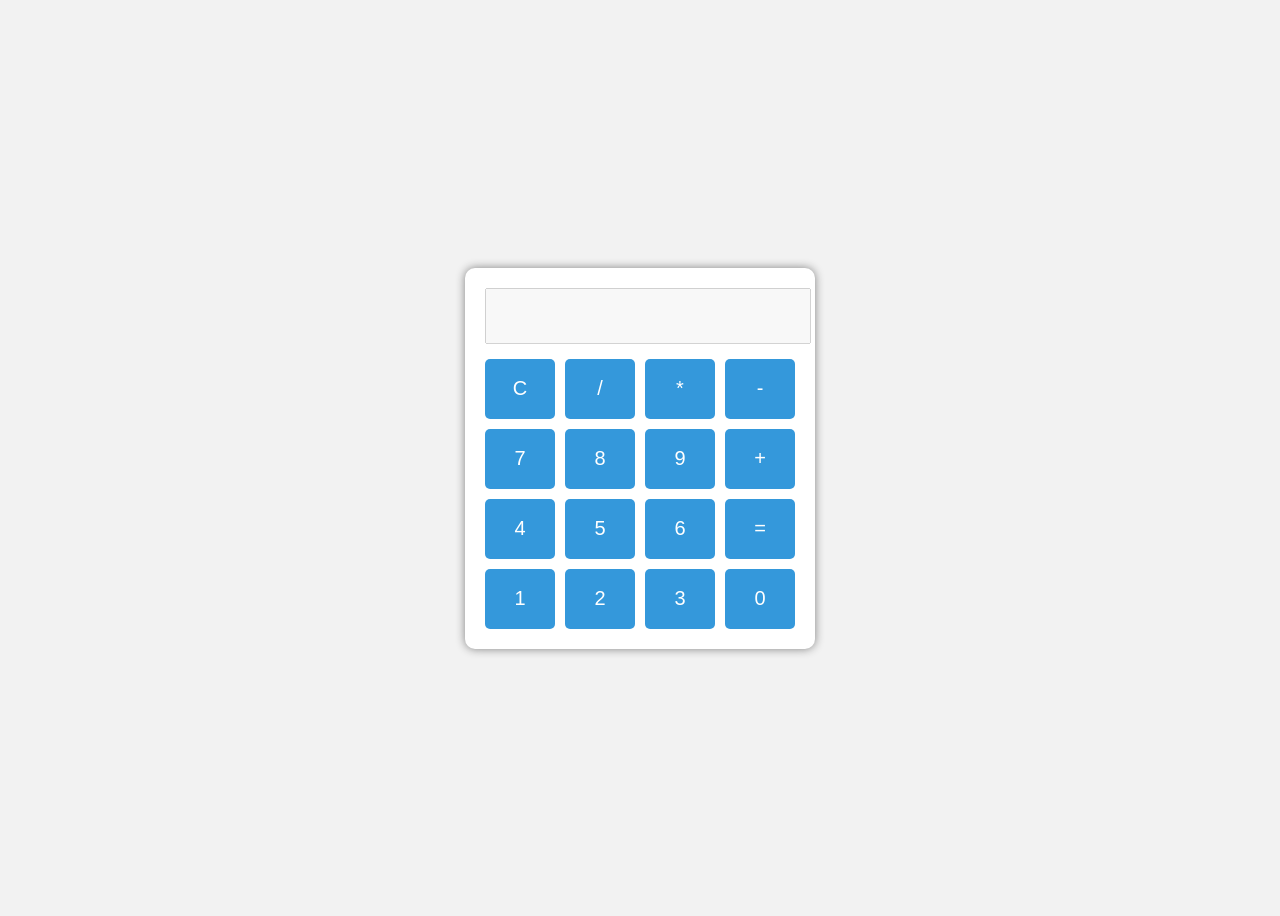
<file: Calculator/index.html>
<!doctype html>
<html lang="en">
  <head>
    <meta charset="UTF-8" />
    <meta name="viewport" content="width=device-width, initial-scale=1.0" />
    <title>Calculator</title>
    <link rel="stylesheet" href="style.css" />
  </head>
  <body>
    <div class="calculator">
      <input type="text" id="display" disabled />

      <div class="buttons">
        <button>C</button>
        <button>/</button>
        <button>*</button>
        <button>-</button>
        
        <button>7</button>
        <button>8</button>
        <button>9</button>
        <button>+</button>

        <button>4</button>
        <button>5</button>
        <button>6</button>
        <button>=</button>

        <button>1</button>
        <button>2</button>
        <button>3</button>
        <button>0</button>
      </div>
    </div>

    <script src="script.js"></script>
  </body>
</html>
</file>
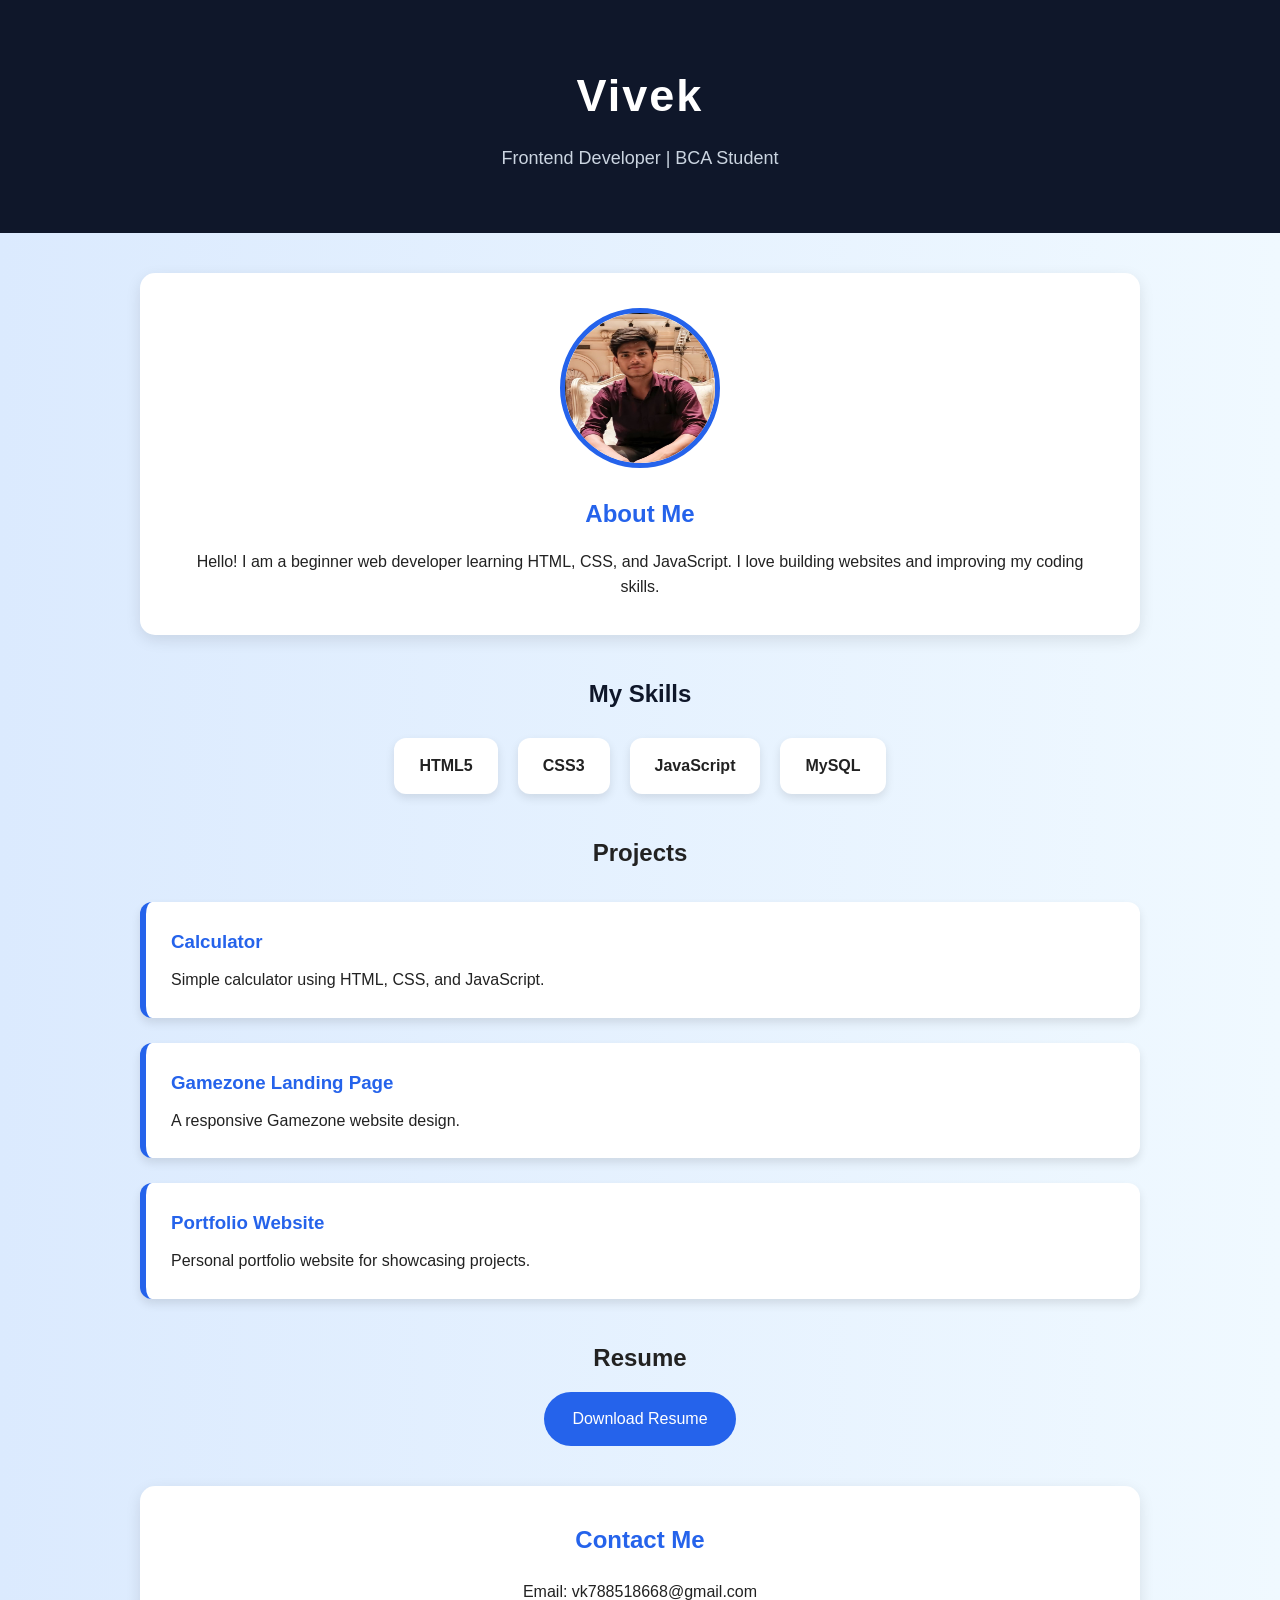
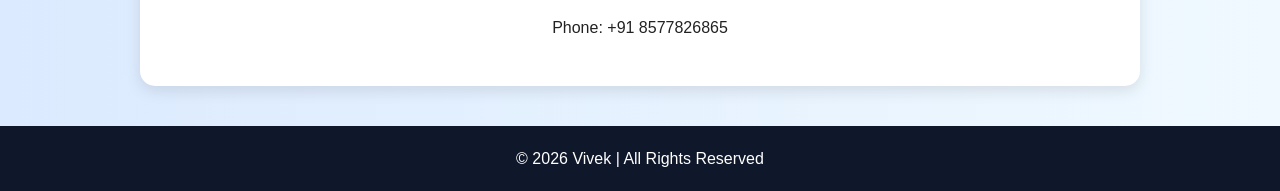
<file: Portfolio/index.html>
<!DOCTYPE html>
<html lang="en">
<head>
    <meta charset="UTF-8">
    <meta name="viewport" content="width=device-width, initial-scale=1.0">
    <title>My Portfolio</title>
    <link rel="stylesheet" href="style.css">
</head>
<body>

    <header>
        <h1>Vivek</h1>
        <p>Frontend Developer | BCA Student</p>
    </header>

    <section class="about">
        <img src="asset\Vivek.jpeg" alt="Profile Photo">
        
        <div class="about-text">
            <h2>About Me</h2>
            <p>
                Hello! I am a beginner web developer learning HTML, CSS, and JavaScript.
                I love building websites and improving my coding skills.
            </p>
        </div>
    </section>

    <section class="skills">
        <h2>My Skills</h2>

        <div class="skill-box">
            <div class="skill">HTML5</div>
            <div class="skill">CSS3</div>
            <div class="skill">JavaScript</div>
            <div class="skill">MySQL</div>
        </div>
    </section>

    <section class="projects">
        <h2>Projects</h2>

        <div class="project-card">
            <h3>Calculator</h3>
            <p>Simple calculator using HTML, CSS, and JavaScript.</p>
        </div>

        <div class="project-card">
            <h3>Gamezone Landing Page</h3>
            <p>A responsive Gamezone website design.</p>
        </div>

        <div class="project-card">
            <h3>Portfolio Website</h3>
            <p>Personal portfolio website for showcasing projects.</p>
        </div>
    </section>

    <section class="resume">
        <h2>Resume</h2>

        <a href="asset\Vivek_Resume.pdf">Download Resume</a>
    </section>

    <section class="contact">
        <h2>Contact Me</h2>

        <p>Email: vk788518668@gmail.com</p>
        <p>Phone: +91 8577826865</p>
    </section>

    <footer>
        <p>© 2026 Vivek | All Rights Reserved</p>
    </footer>

</body>
</html>
</file>
<file: Calculator/style.css>
body{
    display: flex;
    justify-content: center;
    align-items: center;
    height: 100vh;
    background-color: #f2f2f2;
    font-family: Arial, sans-serif;
}

.calculator{
    background: white;
    padding: 20px;
    border-radius: 10px;
    box-shadow: 0px 0px 10px gray;
}

#display{
    width: 100%;
    height: 50px;
    margin-bottom: 15px;
    text-align: right;
    font-size: 22px;
    padding-right: 10px;
}

.buttons{
    display: grid;
    grid-template-columns: repeat(4, 70px);
    gap: 10px;
}

button{
    height: 60px;
    font-size: 20px;
    border: none;
    background-color: #3498db;
    color: white;
    border-radius: 5px;
    cursor: pointer;
}

button:hover{
    background-color: #2980b9;
}
</file>
<file: Portfolio/style.css>
*{
    margin: 0;
    padding: 0;
    box-sizing: border-box;
}

body{
    font-family: Verdana, sans-serif;
    background: linear-gradient(to right, #dbeafe, #f0f9ff);
    color: #222;
    line-height: 1.6;
}

header{
    text-align: center;
    padding: 60px 20px;
    background-color: #0f172a;
    color: white;
}

header h1{
    font-size: 45px;
    letter-spacing: 2px;
}

header p{
    margin-top: 12px;
    font-size: 18px;
    color: #cbd5e1;
}

section{
    width: 85%;
    max-width: 1000px;
    margin: 40px auto;
}

.about{
    background-color: white;
    border-radius: 15px;
    padding: 35px;
    text-align: center;
    box-shadow: 0 5px 15px rgba(0,0,0,0.1);
}

.about img{
    width: 160px;
    height: 160px;
    border-radius: 50%;
    border: 5px solid #2563eb;
    margin-bottom: 20px;
}

.about h2{
    margin-bottom: 15px;
    color: #2563eb;
}

.skills{
    text-align: center;
}

.skills h2{
    margin-bottom: 25px;
    color: #0f172a;
}

.skill-box{
    display: flex;
    justify-content: center;
    flex-wrap: wrap;
    gap: 20px;
}

.skill{
    background-color: white;
    padding: 15px 25px;
    border-radius: 12px;
    font-weight: bold;
    box-shadow: 0 4px 10px rgba(0,0,0,0.1);
    transition: 0.3s;
}

.skill:hover{
    transform: translateY(-5px);
    background-color: #2563eb;
    color: white;
}

.projects h2{
    text-align: center;
    margin-bottom: 30px;
}

.project-card{
    background-color: white;
    padding: 25px;
    border-left: 6px solid #2563eb;
    margin-bottom: 25px;
    border-radius: 12px;
    box-shadow: 0 5px 10px rgba(0,0,0,0.1);
    transition: 0.3s;
}

.project-card:hover{
    transform: scale(1.02);
}

.project-card h3{
    margin-bottom: 10px;
    color: #2563eb;
}

.resume{
    text-align: center;
}

.resume a{
    display: inline-block;
    margin-top: 15px;
    padding: 14px 28px;
    background-color: #2563eb;
    color: white;
    text-decoration: none;
    border-radius: 30px;
    transition: 0.3s;
}

.resume a:hover{
    background-color: #1d4ed8;
}

.contact{
    background-color: white;
    padding: 35px;
    border-radius: 15px;
    text-align: center;
    box-shadow: 0 5px 15px rgba(0,0,0,0.1);
}

.contact h2{
    margin-bottom: 20px;
    color: #2563eb;
}

.contact p{
    margin: 10px 0;
}

footer{
    margin-top: 40px;
    text-align: center;
    padding: 20px;
    background-color: #0f172a;
    color: white;
}
</file>
